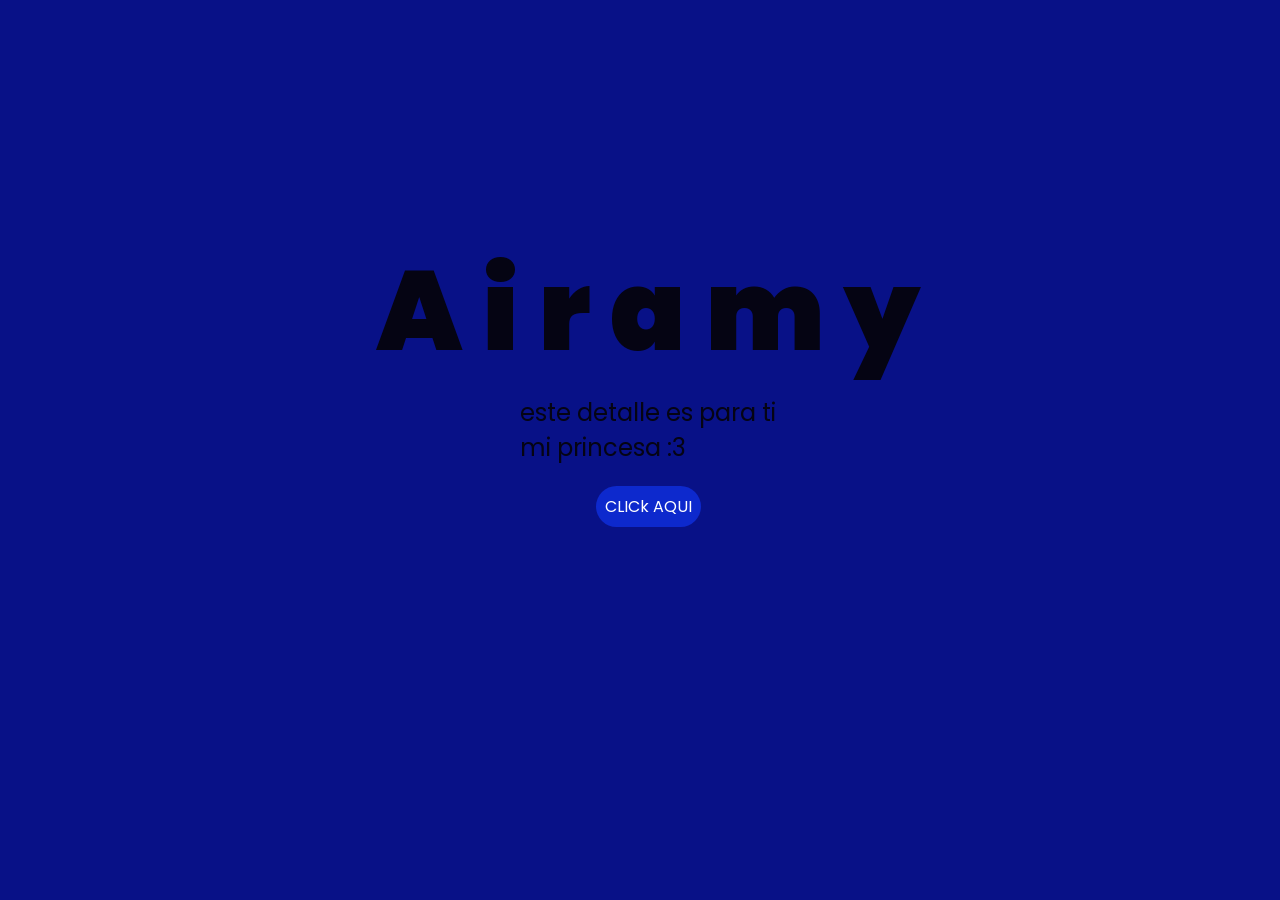
<file: flores-amarillas-tres-main/index.html>
<!DOCTYPE html>
<html lang="es">

<head>
    <meta charset="UTF-8">
    <meta http-equiv="X-UA-Compatible" content="IE=edge">
    <meta name="viewport" content="width=device-width, initial-scale=1.0">
    <link rel="stylesheet" href="css/style.css">
    <link rel="icon" href="img/flowers.png" type="image/x-icon">
    <title>Flowers</title>
</head>

<body>
    <div class="greetings">
        <span>A</span>
        <span>i</span>
        <span>r</span>
        <span>a</span>
        <span>m</span>
        <span>y</span>
        
   
    </div>
    <div class="description">
        <span>este detalle es para ti <br> mi princesa :3</span>
    </div>
    <div class="button">
        <button class="botones">
            <a href="flower.html" style="color: #fff;">CLICk AQUI</a>
        </button>
    </div>

</body>

</html>
</file>
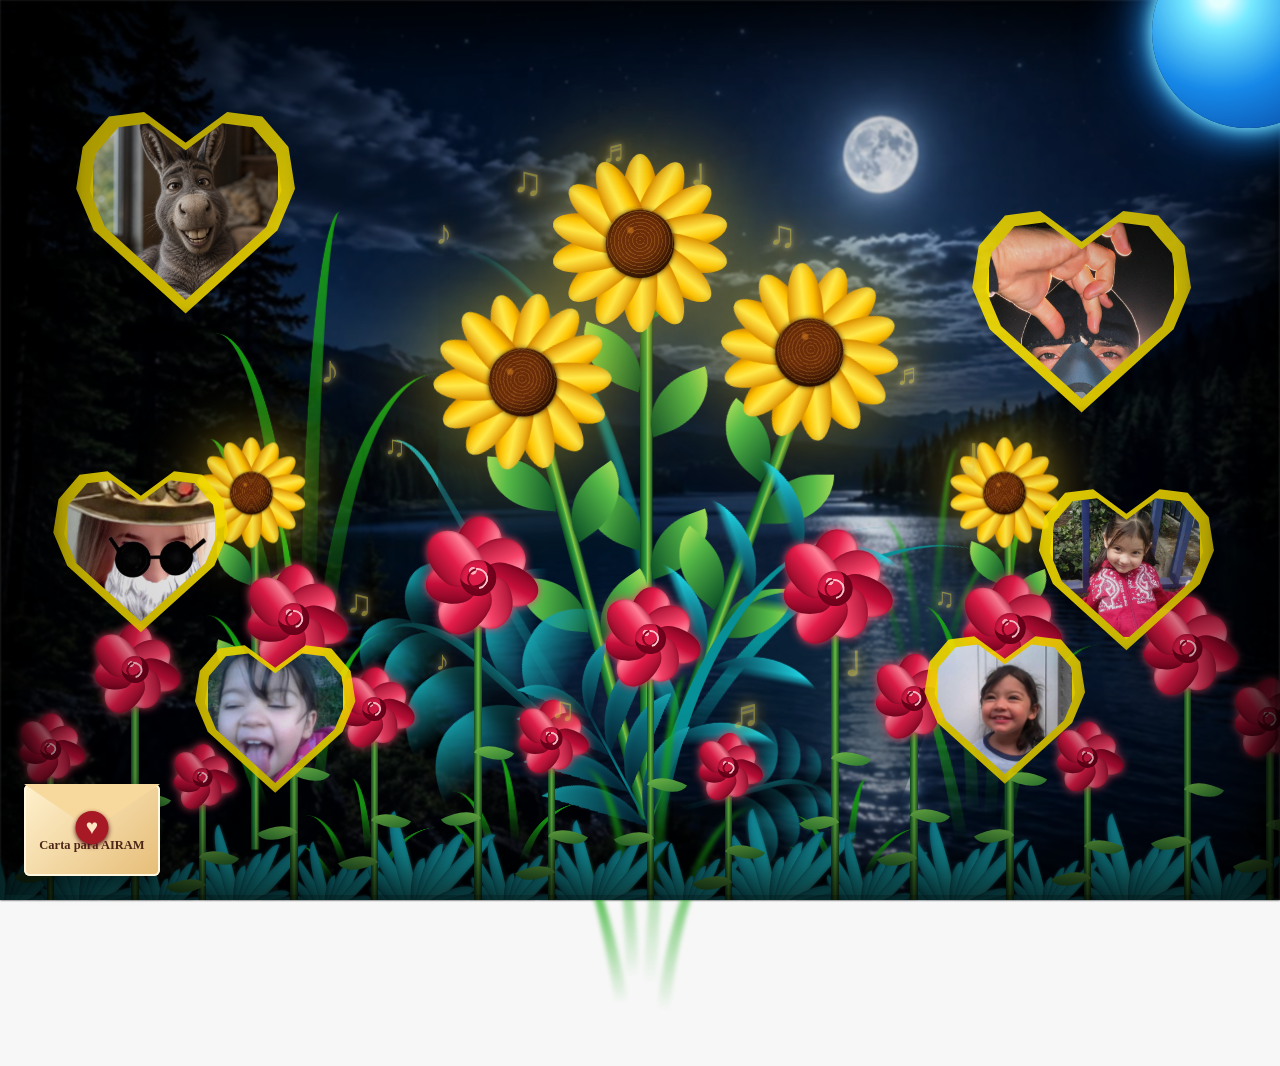
<file: flores-amarillas-tres-main/flower.html>
<!DOCTYPE html>
<html lang="es">
  <head>
    <meta charset="UTF-8" />
    <meta http-equiv="X-UA-Compatible" content="IE=edge" />
    <meta name="viewport" content="width=device-width, initial-scale=1.0" />
    <link rel="stylesheet" href="css/main.css" />
    <link rel="stylesheet" href="css/lyrics.css" />
    <link rel="icon" href="img/flowers.png" type="image/x-icon" />
    <title>Flower</title>
  </head>
  <body class="container">
    <div class="night"></div>
    <div class="marco-nocturno" aria-hidden="true"></div>
    <div class="sol-azul" aria-hidden="true"></div>
    <div class="estrellas-fugaces" aria-hidden="true">
      <span style="--left: 4%; --delay: -3s; --duration: 5s"></span>
      <span style="--left: 11%; --delay: -1s; --duration: 7s"></span>
      <span style="--left: 18%; --delay: -5s; --duration: 6s"></span>
      <span style="--left: 26%; --delay: -2s; --duration: 8s"></span>
      <span style="--left: 34%; --delay: -6s; --duration: 5.5s"></span>
      <span style="--left: 43%; --delay: -4s; --duration: 7.5s"></span>
      <span style="--left: 51%; --delay: -7s; --duration: 6.5s"></span>
      <span style="--left: 59%; --delay: -3.5s; --duration: 8.5s"></span>
      <span style="--left: 67%; --delay: -5.5s; --duration: 5.8s"></span>
      <span style="--left: 75%; --delay: -2.5s; --duration: 7.2s"></span>
      <span style="--left: 83%; --delay: -6.5s; --duration: 6.2s"></span>
      <span style="--left: 91%; --delay: -4.5s; --duration: 8.2s"></span>
      <span style="--left: 8%; --delay: -1.2s"></span>
      <span style="--left: 15%; --delay: -2.1s"></span>
      <span style="--left: 22%; --delay: -0.5s"></span>
      <span style="--left: 29%; --delay: -3.2s"></span>
      <span style="--left: 37%; --delay: -1.8s"></span>
      <span style="--left: 45%; --delay: -2.8s"></span>
      <span style="--left: 53%; --delay: -0.9s"></span>
      <span style="--left: 61%; --delay: -3.5s"></span>
      <span style="--left: 69%; --delay: -1.5s"></span>
      <span style="--left: 77%; --delay: -2.4s"></span>
      <span style="--left: 85%; --delay: -0.2s"></span>
      <span style="--left: 95%; --delay: -3s"></span>
    </div>
    <div class="decoraciones" aria-label="Fotos con mensajes de amor">
      <div class="decoracion decoracion--1">
        <button class="foto-tarjeta" type="button" aria-pressed="false" aria-label="Ver mensaje de amor de la foto 1">
          <span class="foto-tarjeta__interior">
            <span class="foto-tarjeta__cara foto-tarjeta__cara--frente"><img src="img/2026_07_19_03_10_53_IMG_1251.PNG" alt="Recuerdo especial" /></span>
            <span class="foto-tarjeta__cara foto-tarjeta__cara--reverso">Contigo, cada momento se vuelve mi lugar favorito. ♥</span>
          </span>
        </button>
      </div>
      <div class="decoracion decoracion--2">
        <button class="foto-tarjeta" type="button" aria-pressed="false" aria-label="Ver mensaje de amor de la foto 2">
          <span class="foto-tarjeta__interior">
            <span class="foto-tarjeta__cara foto-tarjeta__cara--frente"><img src="img/2026_07_21_01_22_11_IMG_1290.JPG" alt="Recuerdo especial" /></span>
            <span class="foto-tarjeta__cara foto-tarjeta__cara--reverso">Mi sonrisa siempre encuentra el camino cuando piensa en ti. ♥</span>
          </span>
        </button>
      </div>
      <div class="decoracion decoracion--3">
        <button class="foto-tarjeta" type="button" aria-pressed="false" aria-label="Ver mensaje de amor de la foto 3">
          <span class="foto-tarjeta__interior">
            <span class="foto-tarjeta__cara foto-tarjeta__cara--frente"><img src="img/2026_07_22_10_59_56_IMG_1323.JPG" alt="Recuerdo especial" /></span>
            <span class="foto-tarjeta__cara foto-tarjeta__cara--reverso">Eres mi coincidencia favorita y mi elección todos los días. ♥</span>
          </span>
        </button>
      </div>
      <div class="decoracion decoracion--4">
        <button class="foto-tarjeta" type="button" aria-pressed="false" aria-label="Ver mensaje de amor de la foto 4">
          <span class="foto-tarjeta__interior">
            <span class="foto-tarjeta__cara foto-tarjeta__cara--frente"><img src="img/2026_07_23_07_17_51_IMG_1353.JPG" alt="Recuerdo especial" /></span>
            <span class="foto-tarjeta__cara foto-tarjeta__cara--reverso">No necesito mirar las estrellas: tengo tu luz en mi vida. ♥</span>
          </span>
        </button>
      </div>
      <div class="decoracion decoracion--5">
        <button class="foto-tarjeta" type="button" aria-pressed="false" aria-label="Ver mensaje de amor de la foto 5">
          <span class="foto-tarjeta__interior">
            <span class="foto-tarjeta__cara foto-tarjeta__cara--frente"><img src="img/2026_07_23_07_17_52_IMG_1360.JPG" alt="Recuerdo especial" /></span>
            <span class="foto-tarjeta__cara foto-tarjeta__cara--reverso">A tu lado, hasta los días normales se sienten extraordinarios. ♥</span>
          </span>
        </button>
      </div>
      <div class="decoracion decoracion--6">
        <button class="foto-tarjeta" type="button" aria-pressed="false" aria-label="Ver mensaje de amor de la foto 6">
          <span class="foto-tarjeta__interior">
            <span class="foto-tarjeta__cara foto-tarjeta__cara--frente"><img src="img/2026_07_23_07_17_52_IMG_1367.JPG" alt="Recuerdo especial" /></span>
            <span class="foto-tarjeta__cara foto-tarjeta__cara--reverso">Te amo en cada detalle, en cada instante y en cada mañana. ♥</span>
          </span>
        </button>
      </div>
    </div>
    <div class="ritmo-musical" aria-hidden="true"></div>
    <div class="arbustos-celestes" aria-hidden="true"></div>
    <div class="flores-fondo" aria-hidden="true"></div>
    <div class="flowers">
      <div class="flor-lateral flor-lateral--izquierda">
        <div class="flower flower--1">
          <div class="flower__leafs flower__leafs--1">
            <div class="flower__leaf flower__leaf--1"></div>
            <div class="flower__leaf flower__leaf--2"></div>
            <div class="flower__leaf flower__leaf--3"></div>
            <div class="flower__leaf flower__leaf--4"></div>
            <div class="flower__white-circle"></div>
            <div class="flower__light flower__light--1"></div>
            <div class="flower__light flower__light--2"></div>
            <div class="flower__light flower__light--3"></div>
            <div class="flower__light flower__light--4"></div>
          </div>
          <div class="flower__line">
            <div class="flower__line__leaf flower__line__leaf--1"></div>
            <div class="flower__line__leaf flower__line__leaf--2"></div>
            <div class="flower__line__leaf flower__line__leaf--3"></div>
            <div class="flower__line__leaf flower__line__leaf--4"></div>
          </div>
        </div>
      </div>

      <div class="flor-lateral flor-lateral--derecha">
        <div class="flower flower--1">
          <div class="flower__leafs flower__leafs--1">
            <div class="flower__leaf flower__leaf--1"></div>
            <div class="flower__leaf flower__leaf--2"></div>
            <div class="flower__leaf flower__leaf--3"></div>
            <div class="flower__leaf flower__leaf--4"></div>
            <div class="flower__white-circle"></div>
            <div class="flower__light flower__light--1"></div>
            <div class="flower__light flower__light--2"></div>
            <div class="flower__light flower__light--3"></div>
            <div class="flower__light flower__light--4"></div>
          </div>
          <div class="flower__line">
            <div class="flower__line__leaf flower__line__leaf--1"></div>
            <div class="flower__line__leaf flower__line__leaf--2"></div>
            <div class="flower__line__leaf flower__line__leaf--3"></div>
            <div class="flower__line__leaf flower__line__leaf--4"></div>
          </div>
        </div>
      </div>

      <div class="flower flower--1">
        <div class="flower__leafs flower__leafs--1">
          <div class="flower__leaf flower__leaf--1"></div>
          <div class="flower__leaf flower__leaf--2"></div>
          <div class="flower__leaf flower__leaf--3"></div>
          <div class="flower__leaf flower__leaf--4"></div>
          <div class="flower__white-circle"></div>

          <div class="flower__light flower__light--1"></div>
          <div class="flower__light flower__light--2"></div>
          <div class="flower__light flower__light--3"></div>
          <div class="flower__light flower__light--4"></div>
          <div class="flower__light flower__light--5"></div>
          <div class="flower__light flower__light--6"></div>
          <div class="flower__light flower__light--7"></div>
          <div class="flower__light flower__light--8"></div>
        </div>
        <div class="flower__line">
          <div class="flower__line__leaf flower__line__leaf--1"></div>
          <div class="flower__line__leaf flower__line__leaf--2"></div>
          <div class="flower__line__leaf flower__line__leaf--3"></div>
          <div class="flower__line__leaf flower__line__leaf--4"></div>
          <div class="flower__line__leaf flower__line__leaf--5"></div>
          <div class="flower__line__leaf flower__line__leaf--6"></div>
        </div>
      </div>

      <div class="flower flower--2">
        <div class="flower__leafs flower__leafs--2">
          <div class="flower__leaf flower__leaf--1"></div>
          <div class="flower__leaf flower__leaf--2"></div>
          <div class="flower__leaf flower__leaf--3"></div>
          <div class="flower__leaf flower__leaf--4"></div>
          <div class="flower__white-circle"></div>

          <div class="flower__light flower__light--1"></div>
          <div class="flower__light flower__light--2"></div>
          <div class="flower__light flower__light--3"></div>
          <div class="flower__light flower__light--4"></div>
          <div class="flower__light flower__light--5"></div>
          <div class="flower__light flower__light--6"></div>
          <div class="flower__light flower__light--7"></div>
          <div class="flower__light flower__light--8"></div>
        </div>
        <div class="flower__line">
          <div class="flower__line__leaf flower__line__leaf--1"></div>
          <div class="flower__line__leaf flower__line__leaf--2"></div>
          <div class="flower__line__leaf flower__line__leaf--3"></div>
          <div class="flower__line__leaf flower__line__leaf--4"></div>
        </div>
      </div>

      <div class="flower flower--3">
        <div class="flower__leafs flower__leafs--3">
          <div class="flower__leaf flower__leaf--1"></div>
          <div class="flower__leaf flower__leaf--2"></div>
          <div class="flower__leaf flower__leaf--3"></div>
          <div class="flower__leaf flower__leaf--4"></div>
          <div class="flower__white-circle"></div>

          <div class="flower__light flower__light--1"></div>
          <div class="flower__light flower__light--2"></div>
          <div class="flower__light flower__light--3"></div>
          <div class="flower__light flower__light--4"></div>
          <div class="flower__light flower__light--5"></div>
          <div class="flower__light flower__light--6"></div>
          <div class="flower__light flower__light--7"></div>
          <div class="flower__light flower__light--8"></div>
        </div>
        <div class="flower__line">
          <div class="flower__line__leaf flower__line__leaf--1"></div>
          <div class="flower__line__leaf flower__line__leaf--2"></div>
          <div class="flower__line__leaf flower__line__leaf--3"></div>
          <div class="flower__line__leaf flower__line__leaf--4"></div>
        </div>
      </div>

      <div class="grow-ans" style="--d: 1.2s">
        <div class="flower__g-long">
          <div class="flower__g-long__top"></div>
          <div class="flower__g-long__bottom"></div>
        </div>
      </div>

      <div class="growing-grass">
        <div class="flower__grass flower__grass--1">
          <div class="flower__grass--top"></div>
          <div class="flower__grass--bottom"></div>
          <div class="flower__grass__leaf flower__grass__leaf--1"></div>
          <div class="flower__grass__leaf flower__grass__leaf--2"></div>
          <div class="flower__grass__leaf flower__grass__leaf--3"></div>
          <div class="flower__grass__leaf flower__grass__leaf--4"></div>
          <div class="flower__grass__leaf flower__grass__leaf--5"></div>
          <div class="flower__grass__leaf flower__grass__leaf--6"></div>
          <div class="flower__grass__leaf flower__grass__leaf--7"></div>
          <div class="flower__grass__leaf flower__grass__leaf--8"></div>
          <div class="flower__grass__overlay"></div>
        </div>
      </div>

      <div class="growing-grass">
        <div class="flower__grass flower__grass--2">
          <div class="flower__grass--top"></div>
          <div class="flower__grass--bottom"></div>
          <div class="flower__grass__leaf flower__grass__leaf--1"></div>
          <div class="flower__grass__leaf flower__grass__leaf--2"></div>
          <div class="flower__grass__leaf flower__grass__leaf--3"></div>
          <div class="flower__grass__leaf flower__grass__leaf--4"></div>
          <div class="flower__grass__leaf flower__grass__leaf--5"></div>
          <div class="flower__grass__leaf flower__grass__leaf--6"></div>
          <div class="flower__grass__leaf flower__grass__leaf--7"></div>
          <div class="flower__grass__leaf flower__grass__leaf--8"></div>
          <div class="flower__grass__overlay"></div>
        </div>
      </div>

      <div class="grow-ans" style="--d: 2.4s">
        <div class="flower__g-right flower__g-right--1">
          <div class="leaf"></div>
        </div>
      </div>

      <div class="grow-ans" style="--d: 2.8s">
        <div class="flower__g-right flower__g-right--2">
          <div class="leaf"></div>
        </div>
      </div>

      <div class="grow-ans" style="--d: 2.8s">
        <div class="flower__g-front">
          <div
            class="flower__g-front__leaf-wrapper flower__g-front__leaf-wrapper--1"
          >
            <div class="flower__g-front__leaf"></div>
          </div>
          <div
            class="flower__g-front__leaf-wrapper flower__g-front__leaf-wrapper--2"
          >
            <div class="flower__g-front__leaf"></div>
          </div>
          <div
            class="flower__g-front__leaf-wrapper flower__g-front__leaf-wrapper--3"
          >
            <div class="flower__g-front__leaf"></div>
          </div>
          <div
            class="flower__g-front__leaf-wrapper flower__g-front__leaf-wrapper--4"
          >
            <div class="flower__g-front__leaf"></div>
          </div>
          <div
            class="flower__g-front__leaf-wrapper flower__g-front__leaf-wrapper--5"
          >
            <div class="flower__g-front__leaf"></div>
          </div>
          <div
            class="flower__g-front__leaf-wrapper flower__g-front__leaf-wrapper--6"
          >
            <div class="flower__g-front__leaf"></div>
          </div>
          <div
            class="flower__g-front__leaf-wrapper flower__g-front__leaf-wrapper--7"
          >
            <div class="flower__g-front__leaf"></div>
          </div>
          <div
            class="flower__g-front__leaf-wrapper flower__g-front__leaf-wrapper--8"
          >
            <div class="flower__g-front__leaf"></div>
          </div>
          <div class="flower__g-front__line"></div>
        </div>
      </div>

      <div class="grow-ans" style="--d: 3.2s">
        <div class="flower__g-fr">
          <div class="leaf"></div>
          <div class="flower__g-fr__leaf flower__g-fr__leaf--1"></div>
          <div class="flower__g-fr__leaf flower__g-fr__leaf--2"></div>
          <div class="flower__g-fr__leaf flower__g-fr__leaf--3"></div>
          <div class="flower__g-fr__leaf flower__g-fr__leaf--4"></div>
          <div class="flower__g-fr__leaf flower__g-fr__leaf--5"></div>
          <div class="flower__g-fr__leaf flower__g-fr__leaf--6"></div>
          <div class="flower__g-fr__leaf flower__g-fr__leaf--7"></div>
          <div class="flower__g-fr__leaf flower__g-fr__leaf--8"></div>
        </div>
      </div>

      <div class="long-g long-g--0">
        <div class="grow-ans" style="--d: 3s">
          <div class="leaf leaf--0"></div>
        </div>
        <div class="grow-ans" style="--d: 2.2s">
          <div class="leaf leaf--1"></div>
        </div>
        <div class="grow-ans" style="--d: 3.4s">
          <div class="leaf leaf--2"></div>
        </div>
        <div class="grow-ans" style="--d: 3.6s">
          <div class="leaf leaf--3"></div>
        </div>
      </div>

      <div class="long-g long-g--1">
        <div class="grow-ans" style="--d: 3.6s">
          <div class="leaf leaf--0"></div>
        </div>
        <div class="grow-ans" style="--d: 3.8s">
          <div class="leaf leaf--1"></div>
        </div>
        <div class="grow-ans" style="--d: 4s">
          <div class="leaf leaf--2"></div>
        </div>
        <div class="grow-ans" style="--d: 4.2s">
          <div class="leaf leaf--3"></div>
        </div>
      </div>

      <div class="long-g long-g--2">
        <div class="grow-ans" style="--d: 4s">
          <div class="leaf leaf--0"></div>
        </div>
        <div class="grow-ans" style="--d: 4.2s">
          <div class="leaf leaf--1"></div>
        </div>
        <div class="grow-ans" style="--d: 4.4s">
          <div class="leaf leaf--2"></div>
        </div>
        <div class="grow-ans" style="--d: 4.6s">
          <div class="leaf leaf--3"></div>
        </div>
      </div>

      <div class="long-g long-g--3">
        <div class="grow-ans" style="--d: 4s">
          <div class="leaf leaf--0"></div>
        </div>
        <div class="grow-ans" style="--d: 4.2s">
          <div class="leaf leaf--1"></div>
        </div>
        <div class="grow-ans" style="--d: 3s">
          <div class="leaf leaf--2"></div>
        </div>
        <div class="grow-ans" style="--d: 3.6s">
          <div class="leaf leaf--3"></div>
        </div>
      </div>

      <div class="long-g long-g--4">
        <div class="grow-ans" style="--d: 4s">
          <div class="leaf leaf--0"></div>
        </div>
        <div class="grow-ans" style="--d: 4.2s">
          <div class="leaf leaf--1"></div>
        </div>
        <div class="grow-ans" style="--d: 3s">
          <div class="leaf leaf--2"></div>
        </div>
        <div class="grow-ans" style="--d: 3.6s">
          <div class="leaf leaf--3"></div>
        </div>
      </div>

      <div class="long-g long-g--5">
        <div class="grow-ans" style="--d: 4s">
          <div class="leaf leaf--0"></div>
        </div>
        <div class="grow-ans" style="--d: 4.2s">
          <div class="leaf leaf--1"></div>
        </div>
        <div class="grow-ans" style="--d: 3s">
          <div class="leaf leaf--2"></div>
        </div>
        <div class="grow-ans" style="--d: 3.6s">
          <div class="leaf leaf--3"></div>
        </div>
      </div>

      <div class="long-g long-g--6">
        <div class="grow-ans" style="--d: 4.2s">
          <div class="leaf leaf--0"></div>
        </div>
        <div class="grow-ans" style="--d: 4.4s">
          <div class="leaf leaf--1"></div>
        </div>
        <div class="grow-ans" style="--d: 4.6s">
          <div class="leaf leaf--2"></div>
        </div>
        <div class="grow-ans" style="--d: 4.8s">
          <div class="leaf leaf--3"></div>
        </div>
      </div>

      <div class="long-g long-g--7">
        <div class="grow-ans" style="--d: 3s">
          <div class="leaf leaf--0"></div>
        </div>
        <div class="grow-ans" style="--d: 3.2s">
          <div class="leaf leaf--1"></div>
        </div>
        <div class="grow-ans" style="--d: 3.5s">
          <div class="leaf leaf--2"></div>
        </div>
        <div class="grow-ans" style="--d: 3.6s">
          <div class="leaf leaf--3"></div>
        </div>
      </div>
    </div>

    <button class="carta-regalo" id="abrir-carta" type="button" aria-label="Abrir carta de regalo">
      <span class="carta-regalo__texto">Carta para AIRAM</span>
      <span class="sello-corazon">♥</span>
    </button>

    <dialog class="carta-abierta" id="carta-abierta" aria-labelledby="titulo-carta">
      <button class="carta-cerrar" id="cerrar-carta" type="button" aria-label="Cerrar carta">×</button>
      <p id="titulo-carta">Para ti</p>
      <div class="carta-mensaje">
        Es un detalle que quise hacerlo desde el primer momento que me levanté, me acordé de lo mucho que pudimos vivir en poco tiempo. Simplemente quiero darte un detalle que sea de acuerdo a tu amor y sentimientos. Mi princesa, eres el arte de vivir en mi cabeza: entre más te pienso, más me enamoro. Pero quiero decirte que cada detalle que me diste lo quise poner en este lugar.<br><br>
        Te amo, mi princesita de ojitos hermosos.
      </div>
      <span class="carta-firma">Con mucho cariño ♥</span>
      <div class="corazones-carta" aria-hidden="true"></div>
    </dialog>

    <audio id="audio" autoplay preload="auto">
      <source src="sound/Café Tacvba - Eres (Video Oficial) (mp3cut.net).mp3" type="audio/mpeg" />
    </audio>
    <div id="lyrics" aria-live="polite"></div>

    <script src="main.js"></script>
    <script src="anim.js"></script>
    <script src="carta.js"></script>
    <script src="fotos.js"></script>
    <script src="girasoles.js"></script>
    <script src="musica.js"></script>
    <script src="fondo.js"></script>
    <script src="arbustos.js"></script>
</body>
</html>
</file>
<file: flores-amarillas-tres-main/css/style.css>
@import url('https://fonts.googleapis.com/css2?family=Poppins:ital,wght@0,500;1,900&display=swap');
*{
    font-family: 'Poppins',cursive;
}
body{
    color: rgb(5, 4, 19);
    width: 100%;
    height: 82vh;
    display: flex;
    flex-direction: column;
    align-items: center;
    justify-content: center;
    background-color: rgba(5, 14, 134, 0.986);
    /* padding-top: -30; */
}

.botones{
    padding: 9px;
    border-radius: 80px;
    background-color: transparent;
    border: none;
}

.botones a{
    background-color: #0f2edcd5;
    padding: 9px;
    border-radius: 80px;
    -webkit-border-radius: 80px;
    -moz-border-radius: 80px;
    -ms-border-radius: 80px;
    -o-border-radius: 80px;

}

.botones a:focus{
    background-color: rgb(50, 194, 194);
}

.greetings{
    font-size: 7rem;
    font-weight: 900;
}
.greetings > span{
    animation: glow 2.5s ease-in-out infinite;
}
@keyframes glow{
    0%, 100%{
        color: #0f4dd4b6;
        text-shadow: 0 0 12px #39c6d6, 0 0 50px #39c6d6, 0 0 100px #39c6d6;
    }
    10%, 90%{
        color: #111111;
        text-shadow: none;
    }
}
.greetings > span:nth-child(2){
    animation-delay: .2s ;
}
.greetings > span:nth-child(3){
    animation-delay: .4s ;
}
.greetings > span:nth-child(4){
    animation-delay: .6s;
}
.greetings > span:nth-child(5){
    animation-delay: .8s;
}
.greetings > span:nth-child(6){
    animation-delay: 1s;
}

.description{
    font-size: 1.5rem;
    margin-bottom: 20px;
}

.button a{
    text-decoration: none;
    font-size: 1rem;
    color: #111111;
}

@media screen and (max-width:574px){
    .greetings{
        display: block;
        font-size: 4rem;
        font-weight: 800;
        text-align: center;
    }
    .description{
        font-size: 2rem;
    }
    
    .button a{
        font-size: 1rem;
    }
}
#lyrics {
  color: white;
  font-size: 32px;
  text-align: center;
  margin-top: 30px;
  opacity: 0;
}

/* Esta clase se activa desde anim.js */
#lyrics.mostrar {
  animation: aparecer 1.5s ease-out forwards;
}

/* La letra entra desde abajo y se vuelve visible */
@keyframes aparecer {
  from {
    opacity: 0;
    transform: translateX(-100px);
  }

  to {
    opacity: 1;
    transform: translateY(0);
  }
}
#lyrics {
  position: fixed;
  z-index: 9999;
  left: 50%;
  bottom: 100px;
  transform: translateX(-50%);

  width: 80%;
  color: white;
  font-size: 32px;
  font-weight: bold;
  text-align: center;
  text-shadow: 2px 2px 6px black;
  opacity: 0;
}

#lyrics.mostrar {
  animation: aparecer 0.7s ease-out forwards;
}

@keyframes aparecer {
  from {
    opacity: 0;
    transform: translate(-50%, 35px);
  }

  to {
    opacity: 1;
    transform: translate(-50%, 0);
  }
}
</file>
<file: flores-amarillas-tres-main/css/main.css>
*,
*::after,
*::before {
  padding: 0;
  margin: 0;
  box-sizing: border-box;
}

:root {
  --dark-color: #031b2e;
}

body {
  display: flex;
  align-items: flex-end;
  justify-content: center;
  min-height: 100vh;
  background-color: var(--dark-color);
  overflow: hidden;
  perspective: 1000px;
}

#lyrics {
  font-size: 30px;
  font-family: "Franklin Gothic Medium", "Arial Narrow", Arial, sans-serif;
  color: white;
  position: absolute;
  margin-bottom: 40%;
  z-index: 1;
  font-weight: bold;
  letter-spacing: 4px;
}
@media only screen and (max-width: 600px) {
  /* Estilos específicos para dispositivos con un ancho máximo de 600px */
  #lyrics {
      font-size: px; /* Reduce el tamaño del texto para dispositivos más pequeños */
      margin-bottom: 10x;
      letter-spacing: 3px;
  }

}
.titulo {
  margin-bottom: 50px;
  font-family: "Arial Narrow", Arial, sans-serif;
  color: yellow;
  position: absolute;
  font-weight: bold;
  letter-spacing: 10px;
  opacity: 0;
  animation: fadeIn 3s ease-in-out forwards;
  text-align: center;
}
@keyframes fadeIn {
  from {
    opacity: 0;
  }
  to {
    opacity: 1;
  }
}

.night {
  z-index: 0;
  position: absolute;
  left: 50%;
  top: 0;
  transform: translateX(-50%);
  width: 100%;
  height: 100%;
  filter: blur(0.1vmin);
  background:
    linear-gradient(rgba(0, 8, 25, 0.06), rgba(0, 8, 25, 0.18)),
    url("../img/paisaje-nocturno.jpeg") center / cover no-repeat;
}

.flowers {
  position: relative;
  transform: scale(0.9);
  /*margin-bottom: 100px;
  */
}

/* Dos girasoles pequeños que acompañan el arreglo central. */
.flor-lateral {
  position: absolute;
  bottom: 0;
  z-index: 9;
  transform: scale(0.62);
  transform-origin: bottom center;
}

.flor-lateral--izquierda {
  left: -48vmin;
}

.flor-lateral--derecha {
  left: 45vmin;
}

.flor-lateral--derecha .flower {
  animation-delay: -2s;
}

@media only screen and (max-width: 600px) {
  /* Estilos específicos para dispositivos con un ancho máximo de 600px */
.flowers {
      font-size: 14px;
      margin-bottom: 35%;
      letter-spacing: 3px;
      transform: scale(1.0);
}

}

.flower {
  position: absolute;
  bottom: 10vmin;
  transform-origin: bottom center;
  z-index: 10;
  --fl-speed: 0.8s;
}
.flower--1 {
  -webkit-animation: moving-flower-1 4s linear infinite;
  animation: moving-flower-1 4s linear infinite;
}
.flower--1 .flower__line {
  height: 70vmin;
  -webkit-animation-delay: 0.3s;
  animation-delay: 0.3s;
}
.flower--1 .flower__line__leaf--1 {
  -webkit-animation: blooming-leaf-right var(--fl-speed) 1.6s backwards;
  animation: blooming-leaf-right var(--fl-speed) 1.6s backwards;
}
.flower--1 .flower__line__leaf--2 {
  -webkit-animation: blooming-leaf-right var(--fl-speed) 1.4s backwards;
  animation: blooming-leaf-right var(--fl-speed) 1.4s backwards;
}
.flower--1 .flower__line__leaf--3 {
  -webkit-animation: blooming-leaf-left var(--fl-speed) 1.2s backwards;
  animation: blooming-leaf-left var(--fl-speed) 1.2s backwards;
}
.flower--1 .flower__line__leaf--4 {
  -webkit-animation: blooming-leaf-left var(--fl-speed) 1s backwards;
  animation: blooming-leaf-left var(--fl-speed) 1s backwards;
}
.flower--1 .flower__line__leaf--5 {
  -webkit-animation: blooming-leaf-right var(--fl-speed) 1.8s backwards;
  animation: blooming-leaf-right var(--fl-speed) 1.8s backwards;
}
.flower--1 .flower__line__leaf--6 {
  -webkit-animation: blooming-leaf-left var(--fl-speed) 2s backwards;
  animation: blooming-leaf-left var(--fl-speed) 2s backwards;
}
.flower--2 {
  left: 50%;
  transform: rotate(20deg);
  -webkit-animation: moving-flower-2 4s linear infinite;
  animation: moving-flower-2 4s linear infinite;
}
.flower--2 .flower__line {
  height: 60vmin;
  -webkit-animation-delay: 0.6s;
  animation-delay: 0.6s;
}
.flower--2 .flower__line__leaf--1 {
  -webkit-animation: blooming-leaf-right var(--fl-speed) 1.9s backwards;
  animation: blooming-leaf-right var(--fl-speed) 1.9s backwards;
}
.flower--2 .flower__line__leaf--2 {
  -webkit-animation: blooming-leaf-right var(--fl-speed) 1.7s backwards;
  animation: blooming-leaf-right var(--fl-speed) 1.7s backwards;
}
.flower--2 .flower__line__leaf--3 {
  -webkit-animation: blooming-leaf-left var(--fl-speed) 1.5s backwards;
  animation: blooming-leaf-left var(--fl-speed) 1.5s backwards;
}
.flower--2 .flower__line__leaf--4 {
  -webkit-animation: blooming-leaf-left var(--fl-speed) 1.3s backwards;
  animation: blooming-leaf-left var(--fl-speed) 1.3s backwards;
}
.flower--3 {
  left: 50%;
  transform: rotate(-15deg);
  -webkit-animation: moving-flower-3 4s linear infinite;
  animation: moving-flower-3 4s linear infinite;
}
.flower--3 .flower__line {
  -webkit-animation-delay: 0.9s;
  animation-delay: 0.9s;
}
.flower--3 .flower__line__leaf--1 {
  -webkit-animation: blooming-leaf-right var(--fl-speed) 2.5s backwards;
  animation: blooming-leaf-right var(--fl-speed) 2.5s backwards;
}
.flower--3 .flower__line__leaf--2 {
  -webkit-animation: blooming-leaf-right var(--fl-speed) 2.3s backwards;
  animation: blooming-leaf-right var(--fl-speed) 2.3s backwards;
}
.flower--3 .flower__line__leaf--3 {
  -webkit-animation: blooming-leaf-left var(--fl-speed) 2.1s backwards;
  animation: blooming-leaf-left var(--fl-speed) 2.1s backwards;
}
.flower--3 .flower__line__leaf--4 {
  -webkit-animation: blooming-leaf-left var(--fl-speed) 1.9s backwards;
  animation: blooming-leaf-left var(--fl-speed) 1.9s backwards;
}
.flower__leafs {
  position: relative;
  -webkit-animation: blooming-flower 2s backwards;
  animation: blooming-flower 2s backwards;
}
.flower__leafs--1 {
  -webkit-animation-delay: 1.1s;
  animation-delay: 1.1s;
}
.flower__leafs--2 {
  -webkit-animation-delay: 1.4s;
  animation-delay: 1.4s;
}
.flower__leafs--3 {
  -webkit-animation-delay: 1.7s;
  animation-delay: 1.7s;
}
.flower__leafs::after {
  content: "";
  position: absolute;
  left: 0;
  top: 0;
  transform: translate(-50%, -100%);
  width: 8vmin;
  height: 8vmin;
  background-color: #f9fd25;
  /* background-color: #fd2525; */
  filter: blur(10vmin);
}
.flower__leaf {
  position: absolute;
  bottom: 0;
  left: 50%;
  width: 8vmin;
  height: 11vmin;
  border-radius: 51% 49% 47% 53%/44% 45% 55% 69%;
  background-color: #253bfd;
  background-color: #fddd25;
  transform-origin: bottom center;
  opacity: 0.9;
  box-shadow: inset 0 0 2vmin rgba(255, 255, 255, 0.5);
}
.flower__leaf--1 {
  transform: translate(-10%, 1%) rotateY(40deg) rotateX(-50deg);
}
.flower__leaf--2 {
  transform: translate(-50%, -4%) rotateX(40deg);
}
.flower__leaf--3 {
  transform: translate(-90%, 0%) rotateY(45deg) rotateX(50deg);
}
.flower__leaf--4 {
  width: 8vmin;
  height: 8vmin;
  transform-origin: bottom left;
  border-radius: 4vmin 10vmin 4vmin 4vmin;
  transform: translate(0%, 18%) rotateX(70deg) rotate(-43deg);
  background-color: #7c6901;
  z-index: 1;
  opacity: 0.8;
}
.flower__white-circle {
  position: absolute;
  left: -3.5vmin;
  top: -3vmin;
  width: 9vmin;
  height: 4vmin;
  border-radius: 50%;
  background-color: #fff;
}
.flower__white-circle::after {
  content: "";
  position: absolute;
  left: 50%;
  top: 45%;
  transform: translate(-50%, -50%);
  width: 60%;
  height: 60%;
  border-radius: inherit;
  background-image: repeating-linear-gradient(
      135deg,
      rgba(0, 0, 0, 0.03) 0px,
      rgba(0, 0, 0, 0.03) 1px,
      transparent 1px,
      transparent 12px
    ),
    repeating-linear-gradient(
      45deg,
      rgba(0, 0, 0, 0.03) 0px,
      rgba(0, 0, 0, 0.03) 1px,
      transparent 1px,
      transparent 12px
    ),
    repeating-linear-gradient(
      67.5deg,
      rgba(0, 0, 0, 0.03) 0px,
      rgba(0, 0, 0, 0.03) 1px,
      transparent 1px,
      transparent 12px
    ),
    repeating-linear-gradient(
      135deg,
      rgba(0, 0, 0, 0.03) 0px,
      rgba(0, 0, 0, 0.03) 1px,
      transparent 1px,
      transparent 12px
    ),
    repeating-linear-gradient(
      45deg,
      rgba(0, 0, 0, 0.03) 0px,
      rgba(0, 0, 0, 0.03) 1px,
      transparent 1px,
      transparent 12px
    ),
    repeating-linear-gradient(
      112.5deg,
      rgba(0, 0, 0, 0.03) 0px,
      rgba(0, 0, 0, 0.03) 1px,
      transparent 1px,
      transparent 12px
    ),
    repeating-linear-gradient(
      112.5deg,
      rgba(0, 0, 0, 0.03) 0px,
      rgba(0, 0, 0, 0.03) 1px,
      transparent 1px,
      transparent 12px
    ),
    repeating-linear-gradient(
      45deg,
      rgba(0, 0, 0, 0.03) 0px,
      rgba(0, 0, 0, 0.03) 1px,
      transparent 1px,
      transparent 12px
    ),
    repeating-linear-gradient(
      22.5deg,
      rgba(0, 0, 0, 0.03) 0px,
      rgba(0, 0, 0, 0.03) 1px,
      transparent 1px,
      transparent 12px
    ),
    repeating-linear-gradient(
      45deg,
      rgba(0, 0, 0, 0.03) 0px,
      rgba(0, 0, 0, 0.03) 1px,
      transparent 1px,
      transparent 12px
    ),
    repeating-linear-gradient(
      22.5deg,
      rgba(0, 0, 0, 0.03) 0px,
      rgba(0, 0, 0, 0.03) 1px,
      transparent 1px,
      transparent 12px
    ),
    repeating-linear-gradient(
      135deg,
      rgba(0, 0, 0, 0.03) 0px,
      rgba(0, 0, 0, 0.03) 1px,
      transparent 1px,
      transparent 12px
    ),
    repeating-linear-gradient(
      157.5deg,
      rgba(0, 0, 0, 0.03) 0px,
      rgba(0, 0, 0, 0.03) 1px,
      transparent 1px,
      transparent 12px
    ),
    repeating-linear-gradient(
      67.5deg,
      rgba(0, 0, 0, 0.03) 0px,
      rgba(0, 0, 0, 0.03) 1px,
      transparent 1px,
      transparent 12px
    ),
    repeating-linear-gradient(
      67.5deg,
      rgba(0, 0, 0, 0.03) 0px,
      rgba(0, 0, 0, 0.03) 1px,
      transparent 1px,
      transparent 12px
    ),
    linear-gradient(90deg, rgb(255, 235, 18), rgb(255, 206, 0));
}
.flower__line {
  height: 55vmin;
  width: 1.5vmin;
  background-image: linear-gradient(
      to left,
      rgba(0, 0, 0, 0.2),
      transparent,
      rgba(255, 255, 255, 0.2)
    ),
    linear-gradient(to top, transparent 10%, #14757a, #39c6d6);
  box-shadow: inset 0 0 2px rgba(0, 0, 0, 0.5);
  -webkit-animation: grow-flower-tree 4s backwards;
  animation: grow-flower-tree 4s backwards;
}
.flower__line__leaf {
  --w: 7vmin;
  --h: calc(var(--w) + 2vmin);
  position: absolute;
  top: 20%;
  left: 90%;
  width: var(--w);
  height: var(--h);
  border-top-right-radius: var(--h);
  border-bottom-left-radius: var(--h);
  background-image: linear-gradient(to top, rgba(20, 117, 122, 0.4), #5ed639);
}
.flower__line__leaf--1 {
  transform: rotate(70deg) rotateY(30deg);
}
.flower__line__leaf--2 {
  top: 45%;
  transform: rotate(70deg) rotateY(30deg);
}
.flower__line__leaf--3,
.flower__line__leaf--4,
.flower__line__leaf--6 {
  border-top-right-radius: 0;
  border-bottom-left-radius: 0;
  border-top-left-radius: var(--h);
  border-bottom-right-radius: var(--h);
  left: -460%;
  top: 12%;
  transform: rotate(-70deg) rotateY(30deg);
}
.flower__line__leaf--4 {
  top: 40%;
}
.flower__line__leaf--5 {
  top: 0;
  transform-origin: left;
  transform: rotate(70deg) rotateY(30deg) scale(0.6);
}
.flower__line__leaf--6 {
  top: -2%;
  left: -450%;
  transform-origin: right;
  transform: rotate(-70deg) rotateY(30deg) scale(0.6);
}
.flower__light {
  position: absolute;
  bottom: 0vmin;
  width: 1vmin;
  height: 1vmin;
  background-color: rgb(255, 251, 0);
  border-radius: 50%;
  filter: blur(0.2vmin);
  -webkit-animation: light-ans 4s linear infinite backwards;
  animation: light-ans 4s linear infinite backwards;
}
.flower__light:nth-child(odd) {
  background-color: #23f0ff;
}
.flower__light--1 {
  left: -2vmin;
  -webkit-animation-delay: 1s;
  animation-delay: 1s;
}
.flower__light--2 {
  left: 3vmin;
  -webkit-animation-delay: 0.5s;
  animation-delay: 0.5s;
}
.flower__light--3 {
  left: -6vmin;
  -webkit-animation-delay: 0.3s;
  animation-delay: 0.3s;
}
.flower__light--4 {
  left: 6vmin;
  -webkit-animation-delay: 0.9s;
  animation-delay: 0.9s;
}
.flower__light--5 {
  left: -1vmin;
  -webkit-animation-delay: 1.5s;
  animation-delay: 1.5s;
}
.flower__light--6 {
  left: -4vmin;
  -webkit-animation-delay: 3s;
  animation-delay: 3s;
}
.flower__light--7 {
  left: 3vmin;
  -webkit-animation-delay: 2s;
  animation-delay: 2s;
}
.flower__light--8 {
  left: -6vmin;
  -webkit-animation-delay: 3.5s;
  animation-delay: 3.5s;
}
.flower__grass {
  --c: #159faa;
  --line-w: 1.5vmin;
  position: absolute;
  bottom: 12vmin;
  left: -7vmin;
  display: flex;
  flex-direction: column;
  align-items: flex-end;
  z-index: 20;
  transform-origin: bottom center;
  transform: rotate(-48deg) rotateY(40deg);
}
.flower__grass--1 {
  -webkit-animation: moving-grass 2s linear infinite;
  animation: moving-grass 2s linear infinite;
}
.flower__grass--2 {
  left: 2vmin;
  bottom: 10vmin;
  transform: scale(0.5) rotate(75deg) rotateX(10deg) rotateY(-200deg);
  opacity: 0.8;
  z-index: 0;
  -webkit-animation: moving-grass--2 1.5s linear infinite;
  animation: moving-grass--2 1.5s linear infinite;
}
.flower__grass--top {
  width: 7vmin;
  height: 10vmin;
  border-top-right-radius: 100%;
  border-right: var(--line-w) solid var(--c);
  transform-origin: bottom center;
  transform: rotate(-2deg);
}
.flower__grass--bottom {
  margin-top: -2px;
  width: var(--line-w);
  height: 25vmin;
  background-image: linear-gradient(to top, transparent, var(--c));
}
.flower__grass__leaf {
  --size: 10vmin;
  position: absolute;
  width: calc(var(--size) * 2.1);
  height: var(--size);
  border-top-left-radius: var(--size);
  border-top-right-radius: var(--size);
  background-image: linear-gradient(
    to top,
    transparent,
    transparent 30%,
    var(--c)
  );
  z-index: 100;
}
.flower__grass__leaf--1 {
  top: -6%;
  left: 30%;
  --size: 6vmin;
  transform: rotate(-20deg);
  -webkit-animation: growing-grass-ans--1 2s 2.6s backwards;
  animation: growing-grass-ans--1 2s 2.6s backwards;
}
@-webkit-keyframes growing-grass-ans--1 {
  0% {
    transform-origin: bottom left;
    transform: rotate(-20deg) scale(0);
  }
}
@keyframes growing-grass-ans--1 {
  0% {
    transform-origin: bottom left;
    transform: rotate(-20deg) scale(0);
  }
}
.flower__grass__leaf--2 {
  top: -5%;
  left: -110%;
  --size: 6vmin;
  transform: rotate(10deg);
  -webkit-animation: growing-grass-ans--2 2s 2.4s linear backwards;
  animation: growing-grass-ans--2 2s 2.4s linear backwards;
}
@-webkit-keyframes growing-grass-ans--2 {
  0% {
    transform-origin: bottom right;
    transform: rotate(10deg) scale(0);
  }
}
@keyframes growing-grass-ans--2 {
  0% {
    transform-origin: bottom right;
    transform: rotate(10deg) scale(0);
  }
}
.flower__grass__leaf--3 {
  top: 5%;
  left: 60%;
  --size: 8vmin;
  transform: rotate(-18deg) rotateX(-20deg);
  -webkit-animation: growing-grass-ans--3 2s 2.2s linear backwards;
  animation: growing-grass-ans--3 2s 2.2s linear backwards;
}
@-webkit-keyframes growing-grass-ans--3 {
  0% {
    transform-origin: bottom left;
    transform: rotate(-18deg) rotateX(-20deg) scale(0);
  }
}
@keyframes growing-grass-ans--3 {
  0% {
    transform-origin: bottom left;
    transform: rotate(-18deg) rotateX(-20deg) scale(0);
  }
}
.flower__grass__leaf--4 {
  top: 6%;
  left: -135%;
  --size: 8vmin;
  transform: rotate(2deg);
  -webkit-animation: growing-grass-ans--4 2s 2s linear backwards;
  animation: growing-grass-ans--4 2s 2s linear backwards;
}
@-webkit-keyframes growing-grass-ans--4 {
  0% {
    transform-origin: bottom right;
    transform: rotate(2deg) scale(0);
  }
}
@keyframes growing-grass-ans--4 {
  0% {
    transform-origin: bottom right;
    transform: rotate(2deg) scale(0);
  }
}
.flower__grass__leaf--5 {
  top: 20%;
  left: 60%;
  --size: 10vmin;
  transform: rotate(-24deg) rotateX(-20deg);
  -webkit-animation: growing-grass-ans--5 2s 1.8s linear backwards;
  animation: growing-grass-ans--5 2s 1.8s linear backwards;
}
@-webkit-keyframes growing-grass-ans--5 {
  0% {
    transform-origin: bottom left;
    transform: rotate(-24deg) rotateX(-20deg) scale(0);
  }
}
@keyframes growing-grass-ans--5 {
  0% {
    transform-origin: bottom left;
    transform: rotate(-24deg) rotateX(-20deg) scale(0);
  }
}
.flower__grass__leaf--6 {
  top: 22%;
  left: -180%;
  --size: 10vmin;
  transform: rotate(10deg);
  -webkit-animation: growing-grass-ans--6 2s 1.6s linear backwards;
  animation: growing-grass-ans--6 2s 1.6s linear backwards;
}
@-webkit-keyframes growing-grass-ans--6 {
  0% {
    transform-origin: bottom right;
    transform: rotate(10deg) scale(0);
  }
}
@keyframes growing-grass-ans--6 {
  0% {
    transform-origin: bottom right;
    transform: rotate(10deg) scale(0);
  }
}
.flower__grass__leaf--7 {
  top: 39%;
  left: 70%;
  --size: 10vmin;
  transform: rotate(-10deg);
  -webkit-animation: growing-grass-ans--7 2s 1.4s linear backwards;
  animation: growing-grass-ans--7 2s 1.4s linear backwards;
}
@-webkit-keyframes growing-grass-ans--7 {
  0% {
    transform-origin: bottom left;
    transform: rotate(-10deg) scale(0);
  }
}
@keyframes growing-grass-ans--7 {
  0% {
    transform-origin: bottom left;
    transform: rotate(-10deg) scale(0);
  }
}
.flower__grass__leaf--8 {
  top: 40%;
  left: -215%;
  --size: 11vmin;
  transform: rotate(10deg);
  -webkit-animation: growing-grass-ans--8 2s 1.2s linear backwards;
  animation: growing-grass-ans--8 2s 1.2s linear backwards;
}
@-webkit-keyframes growing-grass-ans--8 {
  0% {
    transform-origin: bottom right;
    transform: rotate(10deg) scale(0);
  }
}
@keyframes growing-grass-ans--8 {
  0% {
    transform-origin: bottom right;
    transform: rotate(10deg) scale(0);
  }
}
.flower__grass__overlay {
  position: absolute;
  top: -10%;
  right: 0%;
  width: 100%;
  height: 100%;
  background-color: rgba(0, 0, 0, 0.6);
  filter: blur(1.5vmin);
  z-index: 100;
}
.flower__g-long {
  --w: 2vmin;
  --h: 6vmin;
  --c: #159faa;
  position: absolute;
  bottom: 10vmin;
  left: -3vmin;
  transform-origin: bottom center;
  transform: rotate(-30deg) rotateY(-20deg);
  display: flex;
  flex-direction: column;
  align-items: flex-end;
  -webkit-animation: flower-g-long-ans 3s linear infinite;
  animation: flower-g-long-ans 3s linear infinite;
}
@-webkit-keyframes flower-g-long-ans {
  0%,
  100% {
    transform: rotate(-30deg) rotateY(-20deg);
  }
  50% {
    transform: rotate(-32deg) rotateY(-20deg);
  }
}
@keyframes flower-g-long-ans {
  0%,
  100% {
    transform: rotate(-30deg) rotateY(-20deg);
  }
  50% {
    transform: rotate(-32deg) rotateY(-20deg);
  }
}
.flower__g-long__top {
  top: calc(var(--h) * -1);
  width: calc(var(--w) + 1vmin);
  height: var(--h);
  border-top-right-radius: 100%;
  border-right: 0.7vmin solid var(--c);
  transform: translate(-0.7vmin, 1vmin);
}
.flower__g-long__bottom {
  width: var(--w);
  height: 50vmin;
  transform-origin: bottom center;
  background-image: linear-gradient(to top, transparent 30%, var(--c));
  box-shadow: inset 0 0 2px rgba(0, 0, 0, 0.5);
  -webkit-clip-path: polygon(35% 0, 65% 1%, 100% 100%, 0% 100%);
  clip-path: polygon(35% 0, 65% 1%, 100% 100%, 0% 100%);
}
.flower__g-right {
  position: absolute;
  bottom: 6vmin;
  left: -2vmin;
  transform-origin: bottom left;
  transform: rotate(20deg);
}
.flower__g-right .leaf {
  width: 30vmin;
  height: 50vmin;
  border-top-left-radius: 100%;
  border-left: 2vmin solid #079097;
  background-image: linear-gradient(
    to bottom,
    transparent,
    var(--dark-color) 60%
  );
  -webkit-mask-image: linear-gradient(to top, transparent 30%, #079097 60%);
}
.flower__g-right--1 {
  -webkit-animation: flower-g-right-ans 2.5s linear infinite;
  animation: flower-g-right-ans 2.5s linear infinite;
}
.flower__g-right--2 {
  left: 5vmin;
  transform: rotateY(-180deg);
  -webkit-animation: flower-g-right-ans--2 3s linear infinite;
  animation: flower-g-right-ans--2 3s linear infinite;
}
.flower__g-right--2 .leaf {
  height: 75vmin;
  filter: blur(0.3vmin);
  opacity: 0.8;
}
@-webkit-keyframes flower-g-right-ans {
  0%,
  100% {
    transform: rotate(20deg);
  }
  50% {
    transform: rotate(24deg) rotateX(-20deg);
  }
}
@keyframes flower-g-right-ans {
  0%,
  100% {
    transform: rotate(20deg);
  }
  50% {
    transform: rotate(24deg) rotateX(-20deg);
  }
}
@-webkit-keyframes flower-g-right-ans--2 {
  0%,
  100% {
    transform: rotateY(-180deg) rotate(0deg) rotateX(-20deg);
  }
  50% {
    transform: rotateY(-180deg) rotate(6deg) rotateX(-20deg);
  }
}
@keyframes flower-g-right-ans--2 {
  0%,
  100% {
    transform: rotateY(-180deg) rotate(0deg) rotateX(-20deg);
  }
  50% {
    transform: rotateY(-180deg) rotate(6deg) rotateX(-20deg);
  }
}
.flower__g-front {
  position: absolute;
  bottom: 6vmin;
  left: 2.5vmin;
  z-index: 100;
  transform-origin: bottom center;
  transform: rotate(-28deg) rotateY(30deg) scale(1.04);
  -webkit-animation: flower__g-front-ans 2s linear infinite;
  animation: flower__g-front-ans 2s linear infinite;
}
@-webkit-keyframes flower__g-front-ans {
  0%,
  100% {
    transform: rotate(-28deg) rotateY(30deg) scale(1.04);
  }
  50% {
    transform: rotate(-35deg) rotateY(40deg) scale(1.04);
  }
}
@keyframes flower__g-front-ans {
  0%,
  100% {
    transform: rotate(-28deg) rotateY(30deg) scale(1.04);
  }
  50% {
    transform: rotate(-35deg) rotateY(40deg) scale(1.04);
  }
}
.flower__g-front__line {
  width: 0.3vmin;
  height: 20vmin;
  background-image: linear-gradient(
    to top,
    transparent,
    #079097,
    transparent 100%
  );
  position: relative;
}
.flower__g-front__leaf-wrapper {
  position: absolute;
  top: 0;
  left: 0;
  transform-origin: bottom left;
  transform: rotate(10deg);
}
.flower__g-front__leaf-wrapper:nth-child(even) {
  left: 0vmin;
  transform: rotateY(-180deg) rotate(5deg);
  -webkit-animation: flower__g-front__leaf-left-ans 1s ease-in backwards;
  animation: flower__g-front__leaf-left-ans 1s ease-in backwards;
}
.flower__g-front__leaf-wrapper:nth-child(odd) {
  -webkit-animation: flower__g-front__leaf-ans 1s ease-in backwards;
  animation: flower__g-front__leaf-ans 1s ease-in backwards;
}
.flower__g-front__leaf-wrapper--1 {
  top: -8vmin;
  transform: scale(0.7);
  -webkit-animation: flower__g-front__leaf-ans 1s 5.5s ease-in backwards !important;
  animation: flower__g-front__leaf-ans 1s 5.5s ease-in backwards !important;
}
.flower__g-front__leaf-wrapper--2 {
  top: -8vmin;
  transform: rotateY(-180deg) scale(0.7) !important;
  -webkit-animation: flower__g-front__leaf-left-ans-2 1s 4.6s ease-in backwards !important;
  animation: flower__g-front__leaf-left-ans-2 1s 4.6s ease-in backwards !important;
}
.flower__g-front__leaf-wrapper--3 {
  top: -3vmin;
  -webkit-animation: flower__g-front__leaf-ans 1s 4.6s ease-in backwards;
  animation: flower__g-front__leaf-ans 1s 4.6s ease-in backwards;
}
.flower__g-front__leaf-wrapper--4 {
  top: -3vmin;
  transform: rotateY(-180deg) scale(0.9) !important;
  -webkit-animation: flower__g-front__leaf-left-ans-2 1s 4.6s ease-in backwards !important;
  animation: flower__g-front__leaf-left-ans-2 1s 4.6s ease-in backwards !important;
}
@-webkit-keyframes flower__g-front__leaf-left-ans-2 {
  0% {
    transform: rotateY(-180deg) scale(0);
  }
}
@keyframes flower__g-front__leaf-left-ans-2 {
  0% {
    transform: rotateY(-180deg) scale(0);
  }
}
.flower__g-front__leaf-wrapper--5,
.flower__g-front__leaf-wrapper--6 {
  top: 2vmin;
}
.flower__g-front__leaf-wrapper--7,
.flower__g-front__leaf-wrapper--8 {
  top: 6.5vmin;
}
.flower__g-front__leaf-wrapper--2 {
  -webkit-animation-delay: 5.2s !important;
  animation-delay: 5.2s !important;
}
.flower__g-front__leaf-wrapper--3 {
  -webkit-animation-delay: 4.9s !important;
  animation-delay: 4.9s !important;
}
.flower__g-front__leaf-wrapper--5 {
  -webkit-animation-delay: 4.3s !important;
  animation-delay: 4.3s !important;
}
.flower__g-front__leaf-wrapper--6 {
  -webkit-animation-delay: 4.1s !important;
  animation-delay: 4.1s !important;
}
.flower__g-front__leaf-wrapper--7 {
  -webkit-animation-delay: 3.8s !important;
  animation-delay: 3.8s !important;
}
.flower__g-front__leaf-wrapper--8 {
  -webkit-animation-delay: 3.5s !important;
  animation-delay: 3.5s !important;
}
@-webkit-keyframes flower__g-front__leaf-ans {
  0% {
    transform: rotate(10deg) scale(0);
  }
}
@keyframes flower__g-front__leaf-ans {
  0% {
    transform: rotate(10deg) scale(0);
  }
}
@-webkit-keyframes flower__g-front__leaf-left-ans {
  0% {
    transform: rotateY(-180deg) rotate(5deg) scale(0);
  }
}
@keyframes flower__g-front__leaf-left-ans {
  0% {
    transform: rotateY(-180deg) rotate(5deg) scale(0);
  }
}
.flower__g-front__leaf {
  width: 10vmin;
  height: 10vmin;
  border-radius: 100% 0% 0% 100%/100% 100% 0% 0%;
  box-shadow: inset 0 2px 1vmin hsla(184deg, 97%, 58%, 0.2);
  background-image: linear-gradient(
      to bottom left,
      transparent,
      var(--dark-color)
    ),
    linear-gradient(to bottom right, #159faa 50%, transparent 50%, transparent);
  -webkit-mask-image: linear-gradient(
    to bottom right,
    #159faa 50%,
    transparent 50%,
    transparent
  );
  mask-image: linear-gradient(
    to bottom right,
    #159faa 50%,
    transparent 50%,
    transparent
  );
}
.flower__g-fr {
  position: absolute;
  bottom: -4vmin;
  left: vmin;
  transform-origin: bottom left;
  z-index: 10;
  -webkit-animation: flower__g-fr-ans 2s linear infinite;
  animation: flower__g-fr-ans 2s linear infinite;
}
@-webkit-keyframes flower__g-fr-ans {
  0%,
  100% {
    transform: rotate(2deg);
  }
  50% {
    transform: rotate(4deg);
  }
}
@keyframes flower__g-fr-ans {
  0%,
  100% {
    transform: rotate(2deg);
  }
  50% {
    transform: rotate(4deg);
  }
}
.flower__g-fr .leaf {
  width: 30vmin;
  height: 50vmin;
  border-top-left-radius: 100%;
  border-left: 2vmin solid #079097;
  -webkit-mask-image: linear-gradient(to top, transparent 25%, #079097 50%);
  position: relative;
  z-index: 1;
}
.flower__g-fr__leaf {
  position: absolute;
  top: 0;
  left: 0;
  width: 10vmin;
  height: 10vmin;
  border-radius: 100% 0% 0% 100%/100% 100% 0% 0%;
  box-shadow: inset 0 2px 1vmin hsla(184deg, 97%, 58%, 0.2);
  background-image: linear-gradient(
      to bottom left,
      transparent,
      var(--dark-color) 98%
    ),
    linear-gradient(to bottom right, #23f0ff 45%, transparent 50%, transparent);
  -webkit-mask-image: linear-gradient(
    135deg,
    #159faa 40%,
    transparent 50%,
    transparent
  );
}
.flower__g-fr__leaf--1 {
  left: 20vmin;
  transform: rotate(45deg);
  -webkit-animation: flower__g-fr-leaft-ans-1 0.5s 5.2s linear backwards;
  animation: flower__g-fr-leaft-ans-1 0.5s 5.2s linear backwards;
}
@-webkit-keyframes flower__g-fr-leaft-ans-1 {
  0% {
    transform-origin: left;
    transform: rotate(45deg) scale(0);
  }
}
@keyframes flower__g-fr-leaft-ans-1 {
  0% {
    transform-origin: left;
    transform: rotate(45deg) scale(0);
  }
}
.flower__g-fr__leaf--2 {
  left: 12vmin;
  top: -7vmin;
  transform: rotate(25deg) rotateY(-180deg);
  -webkit-animation: flower__g-fr-leaft-ans-6 0.5s 5s linear backwards;
  animation: flower__g-fr-leaft-ans-6 0.5s 5s linear backwards;
}
.flower__g-fr__leaf--3 {
  left: 15vmin;
  top: 6vmin;
  transform: rotate(55deg);
  -webkit-animation: flower__g-fr-leaft-ans-5 0.5s 4.8s linear backwards;
  animation: flower__g-fr-leaft-ans-5 0.5s 4.8s linear backwards;
}
.flower__g-fr__leaf--4 {
  left: 6vmin;
  top: -2vmin;
  transform: rotate(25deg) rotateY(-180deg);
  -webkit-animation: flower__g-fr-leaft-ans-6 0.5s 4.6s linear backwards;
  animation: flower__g-fr-leaft-ans-6 0.5s 4.6s linear backwards;
}
.flower__g-fr__leaf--5 {
  left: 10vmin;
  top: 14vmin;
  transform: rotate(55deg);
  -webkit-animation: flower__g-fr-leaft-ans-5 0.5s 4.4s linear backwards;
  animation: flower__g-fr-leaft-ans-5 0.5s 4.4s linear backwards;
}
@-webkit-keyframes flower__g-fr-leaft-ans-5 {
  0% {
    transform-origin: left;
    transform: rotate(55deg) scale(0);
  }
}
@keyframes flower__g-fr-leaft-ans-5 {
  0% {
    transform-origin: left;
    transform: rotate(55deg) scale(0);
  }
}
.flower__g-fr__leaf--6 {
  left: 0vmin;
  top: 6vmin;
  transform: rotate(25deg) rotateY(-180deg);
  -webkit-animation: flower__g-fr-leaft-ans-6 0.5s 4.2s linear backwards;
  animation: flower__g-fr-leaft-ans-6 0.5s 4.2s linear backwards;
}
@-webkit-keyframes flower__g-fr-leaft-ans-6 {
  0% {
    transform-origin: right;
    transform: rotate(25deg) rotateY(-180deg) scale(0);
  }
}
@keyframes flower__g-fr-leaft-ans-6 {
  0% {
    transform-origin: right;
    transform: rotate(25deg) rotateY(-180deg) scale(0);
  }
}
.flower__g-fr__leaf--7 {
  left: 5vmin;
  top: 22vmin;
  transform: rotate(45deg);
  -webkit-animation: flower__g-fr-leaft-ans-7 0.5s 4s linear backwards;
  animation: flower__g-fr-leaft-ans-7 0.5s 4s linear backwards;
}
@-webkit-keyframes flower__g-fr-leaft-ans-7 {
  0% {
    transform-origin: left;
    transform: rotate(45deg) scale(0);
  }
}
@keyframes flower__g-fr-leaft-ans-7 {
  0% {
    transform-origin: left;
    transform: rotate(45deg) scale(0);
  }
}
.flower__g-fr__leaf--8 {
  left: -4vmin;
  top: 15vmin;
  transform: rotate(15deg) rotateY(-180deg);
  -webkit-animation: flower__g-fr-leaft-ans-8 0.5s 3.8s linear backwards;
  animation: flower__g-fr-leaft-ans-8 0.5s 3.8s linear backwards;
}
@-webkit-keyframes flower__g-fr-leaft-ans-8 {
  0% {
    transform-origin: right;
    transform: rotate(15deg) rotateY(-180deg) scale(0);
  }
}
@keyframes flower__g-fr-leaft-ans-8 {
  0% {
    transform-origin: right;
    transform: rotate(15deg) rotateY(-180deg) scale(0);
  }
}

.long-g {
  position: absolute;
  bottom: 25vmin;
  left: -42vmin;
  transform-origin: bottom left;
}
.long-g--1 {
  bottom: 0vmin;
  transform: scale(0.8) rotate(-5deg);
}
.long-g--1 .leaf {
  -webkit-mask-image: linear-gradient(
    to top,
    transparent 40%,
    #079097 80%
  ) !important;
}
.long-g--1 .leaf--1 {
  --w: 5vmin;
  --h: 60vmin;
  left: -2vmin;
  transform: rotate(3deg) rotateY(-180deg);
}
.long-g--2,
.long-g--3 {
  bottom: -3vmin;
  left: -35vmin;
  transform-origin: center;
  transform: scale(0.6) rotateX(60deg);
}
.long-g--2 .leaf,
.long-g--3 .leaf {
  -webkit-mask-image: linear-gradient(
    to top,
    transparent 50%,
    #079097 80%
  ) !important;
}
.long-g--2 .leaf--1,
.long-g--3 .leaf--1 {
  left: -1vmin;
  transform: rotateY(-180deg);
}
.long-g--3 {
  left: -17vmin;
  bottom: 0vmin;
}
.long-g--3 .leaf {
  -webkit-mask-image: linear-gradient(
    to top,
    transparent 40%,
    #079097 80%
  ) !important;
}
.long-g--4 {
  left: 25vmin;
  bottom: -3vmin;
  transform-origin: center;
  transform: scale(0.6) rotateX(60deg);
}
.long-g--4 .leaf {
  -webkit-mask-image: linear-gradient(
    to top,
    transparent 50%,
    #079097 80%
  ) !important;
}
.long-g--5 {
  left: 42vmin;
  bottom: 0vmin;
  transform: scale(0.8) rotate(2deg);
}
.long-g--6 {
  left: 0vmin;
  bottom: -20vmin;
  z-index: 100;
  filter: blur(0.3vmin);
  transform: scale(0.8) rotate(2deg);
}
.long-g--7 {
  left: 35vmin;
  bottom: 20vmin;
  z-index: -1;
  filter: blur(0.3vmin);
  transform: scale(0.6) rotate(2deg);
  opacity: 0.7;
}
.long-g .leaf {
  --w: 15vmin;
  --h: 40vmin;
  --c: #1aaa15;
  position: absolute;
  bottom: 0;
  width: var(--w);
  height: var(--h);
  border-top-left-radius: 100%;
  border-left: 2vmin solid var(--c);
  -webkit-mask-image: linear-gradient(
    to top,
    transparent 20%,
    var(--dark-color)
  );
  transform-origin: bottom center;
}
.long-g .leaf--0 {
  left: 2vmin;
  -webkit-animation: leaf-ans-1 4s linear infinite;
  animation: leaf-ans-1 4s linear infinite;
}
.long-g .leaf--1 {
  --w: 5vmin;
  --h: 60vmin;
  -webkit-animation: leaf-ans-1 4s linear infinite;
  animation: leaf-ans-1 4s linear infinite;
}
.long-g .leaf--2 {
  --w: 10vmin;
  --h: 40vmin;
  left: -0.5vmin;
  bottom: 5vmin;
  transform-origin: bottom left;
  transform: rotateY(-180deg);
  -webkit-animation: leaf-ans-2 3s linear infinite;
  animation: leaf-ans-2 3s linear infinite;
}
.long-g .leaf--3 {
  --w: 5vmin;
  --h: 30vmin;
  left: -1vmin;
  bottom: 3.2vmin;
  transform-origin: bottom left;
  transform: rotate(-10deg) rotateY(-180deg);
  -webkit-animation: leaf-ans-3 3s linear infinite;
  animation: leaf-ans-3 3s linear infinite;
}

@-webkit-keyframes leaf-ans-1 {
  0%,
  100% {
    transform: rotate(-5deg) scale(1);
  }
  50% {
    transform: rotate(5deg) scale(1.1);
  }
}

@keyframes leaf-ans-1 {
  0%,
  100% {
    transform: rotate(-5deg) scale(1);
  }
  50% {
    transform: rotate(5deg) scale(1.1);
  }
}
@-webkit-keyframes leaf-ans-2 {
  0%,
  100% {
    transform: rotateY(-180deg) rotate(5deg);
  }
  50% {
    transform: rotateY(-180deg) rotate(0deg) scale(1.1);
  }
}
@keyframes leaf-ans-2 {
  0%,
  100% {
    transform: rotateY(-180deg) rotate(5deg);
  }
  50% {
    transform: rotateY(-180deg) rotate(0deg) scale(1.1);
  }
}
@-webkit-keyframes leaf-ans-3 {
  0%,
  100% {
    transform: rotate(-10deg) rotateY(-180deg);
  }
  50% {
    transform: rotate(-20deg) rotateY(-180deg);
  }
}
@keyframes leaf-ans-3 {
  0%,
  100% {
    transform: rotate(-10deg) rotateY(-180deg);
  }
  50% {
    transform: rotate(-20deg) rotateY(-180deg);
  }
}
.grow-ans {
  -webkit-animation: grow-ans 2s var(--d) backwards;
  animation: grow-ans 2s var(--d) backwards;
}

@-webkit-keyframes grow-ans {
  0% {
    transform: scale(0);
    opacity: 0;
  }
}

@keyframes grow-ans {
  0% {
    transform: scale(0);
    opacity: 0;
  }
}
@-webkit-keyframes light-ans {
  0% {
    opacity: 0;
    transform: translateY(0vmin);
  }
  25% {
    opacity: 1;
    transform: translateY(-5vmin) translateX(-2vmin);
  }
  50% {
    opacity: 1;
    transform: translateY(-15vmin) translateX(2vmin);
    filter: blur(0.2vmin);
  }
  75% {
    transform: translateY(-20vmin) translateX(-2vmin);
    filter: blur(0.2vmin);
  }
  100% {
    transform: translateY(-30vmin);
    opacity: 0;
    filter: blur(1vmin);
  }
}
@keyframes light-ans {
  0% {
    opacity: 0;
    transform: translateY(0vmin);
  }
  25% {
    opacity: 1;
    transform: translateY(-5vmin) translateX(-2vmin);
  }
  50% {
    opacity: 1;
    transform: translateY(-15vmin) translateX(2vmin);
    filter: blur(0.2vmin);
  }
  75% {
    transform: translateY(-20vmin) translateX(-2vmin);
    filter: blur(0.2vmin);
  }
  100% {
    transform: translateY(-30vmin);
    opacity: 0;
    filter: blur(1vmin);
  }
}
@-webkit-keyframes moving-flower-1 {
  0%,
  100% {
    transform: rotate(2deg);
  }
  50% {
    transform: rotate(-2deg);
  }
}
@keyframes moving-flower-1 {
  0%,
  100% {
    transform: rotate(2deg);
  }
  50% {
    transform: rotate(-2deg);
  }
}
@-webkit-keyframes moving-flower-2 {
  0%,
  100% {
    transform: rotate(18deg);
  }
  50% {
    transform: rotate(14deg);
  }
}
@keyframes moving-flower-2 {
  0%,
  100% {
    transform: rotate(18deg);
  }
  50% {
    transform: rotate(14deg);
  }
}
@-webkit-keyframes moving-flower-3 {
  0%,
  100% {
    transform: rotate(-18deg);
  }
  50% {
    transform: rotate(-20deg) rotateY(-10deg);
  }
}
@keyframes moving-flower-3 {
  0%,
  100% {
    transform: rotate(-18deg);
  }
  50% {
    transform: rotate(-20deg) rotateY(-10deg);
  }
}
@-webkit-keyframes blooming-leaf-right {
  0% {
    transform-origin: left;
    transform: rotate(70deg) rotateY(30deg) scale(0);
  }
}
@keyframes blooming-leaf-right {
  0% {
    transform-origin: left;
    transform: rotate(70deg) rotateY(30deg) scale(0);
  }
}
@-webkit-keyframes blooming-leaf-left {
  0% {
    transform-origin: right;
    transform: rotate(-70deg) rotateY(30deg) scale(0);
  }
}
@keyframes blooming-leaf-left {
  0% {
    transform-origin: right;
    transform: rotate(-70deg) rotateY(30deg) scale(0);
  }
}
@-webkit-keyframes grow-flower-tree {
  0% {
    height: 0;
    border-radius: 1vmin;
  }
}
@keyframes grow-flower-tree {
  0% {
    height: 0;
    border-radius: 1vmin;
  }
}
@-webkit-keyframes blooming-flower {
  0% {
    transform: scale(0);
  }
}
@keyframes blooming-flower {
  0% {
    transform: scale(0);
  }
}
@-webkit-keyframes moving-grass {
  0%,
  100% {
    transform: rotate(-48deg) rotateY(40deg);
  }
  50% {
    transform: rotate(-50deg) rotateY(40deg);
  }
}
@keyframes moving-grass {
  0%,
  100% {
    transform: rotate(-48deg) rotateY(40deg);
  }
  50% {
    transform: rotate(-50deg) rotateY(40deg);
  }
}
@-webkit-keyframes moving-grass--2 {
  0%,
  100% {
    transform: scale(0.5) rotate(75deg) rotateX(10deg) rotateY(-200deg);
  }
  50% {
    transform: scale(0.5) rotate(79deg) rotateX(10deg) rotateY(-200deg);
  }
}
@keyframes moving-grass--2 {
  0%,
  100% {
    transform: scale(0.5) rotate(75deg) rotateX(10deg) rotateY(-200deg);
  }
  50% {
    transform: scale(0.5) rotate(79deg) rotateX(10deg) rotateY(-200deg);
  }
}
.growing-grass {
  -webkit-animation: growing-grass-ans 1s 2s backwards;
  animation: growing-grass-ans 1s 2s backwards;
}

@-webkit-keyframes growing-grass-ans {
  0% {
    transform: scale(0);
  }
}

@keyframes growing-grass-ans {
  0% {
    transform: scale(0);
  }
}
.container * {
  -webkit-animation-play-state: paused !important;
  animation-play-state: paused !important;
} /*# sourceMappingURL=main.css.map */


/* Reset de estilos básicos */
body, h1, p {
  margin: 0;
  padding: 0;
}

/* Estilos generales */
body {
  font-family: 'Arial', sans-serif;
  background-color: #f7f7f7;
  color: #333;
}

.container {
  max-width: 1200px;
  margin: 0 auto;
  padding: 20px;
}

h1 {
  font-size: 2em;
  line-height: 1.5;
  margin-bottom: 20px;
}

/* Media Queries para tamaños de pantalla diferentes */
@media screen and (max-width: 600px) {
  /* Estilos para pantallas pequeñas */
  h1 {
      font-size: 1.5em;
  }
}

@media screen and (min-width: 601px) and (max-width: 1024px) {
  /* Estilos para pantallas medianas */
  h1 {
      font-size: 1.8em;
  }
}

@media screen and (min-width: 1025px) {
  /* Estilos para pantallas grandes */
  h1 {
      font-size: 2em;
  }
}

/* Agregar más estilos según sea necesario */
</file>
<file: flores-amarillas-tres-main/css/lyrics.css>
/* Letra sobre las flores: este archivo no modifica la animación existente. */
#lyrics {
  position: fixed;
  z-index: 9999;
  left: 50%;
  bottom: 100px;
  width: min(80%, 900px);
  transform: translateX(-50%);
  color: #fff;
  font: 700 clamp(1.25rem, 4vw, 2rem) / 1.35 Arial, sans-serif;
  letter-spacing: 0.04em;
  text-align: center;
  text-shadow: 2px 2px 7px #000;
  opacity: 0;
}

#lyrics.mostrar {
  animation: letra-aparece 700ms ease-out forwards;
}

@keyframes letra-aparece {
  from {
    opacity: 0;
    transform: translate(-50%, 35px);
  }

  to {
    opacity: 1;
    transform: translate(-50%, 0);
  }
}

#audio {
  display: none;
}

/* Carta-regalo en la esquina inferior izquierda. */
.carta-regalo {
  position: fixed;
  z-index: 10001;
  bottom: 24px;
  left: 24px;
  width: 136px;
  height: 92px;
  padding: 39px 8px 8px;
  border: 0;
  border-radius: 6px;
  color: #4e2718;
  background: linear-gradient(135deg, #fff1ce, #e6bd77);
  box-shadow: 0 8px 18px rgba(0, 0, 0, 0.55), inset 0 0 0 2px #fff8df;
  cursor: pointer;
  font: 700 0.78rem/1 Georgia, serif;
  text-align: center;
  transition: transform 180ms ease, filter 180ms ease;
}

.carta-regalo::before {
  content: "";
  position: absolute;
  top: 0;
  left: 0;
  border-top: 46px solid #f8d99d;
  border-right: 68px solid transparent;
  border-left: 68px solid transparent;
}

.carta-regalo:hover {
  filter: brightness(1.12);
  transform: translateY(-5px) rotate(-2deg);
}

.carta-regalo__texto { position: relative; z-index: 1; }

.sello-corazon {
  position: absolute;
  z-index: 2;
  top: 27px;
  left: 50%;
  display: grid;
  width: 33px;
  height: 33px;
  place-items: center;
  border-radius: 50%;
  transform: translateX(-50%);
  color: #ffe4c1;
  background: #a71925;
  box-shadow: 0 2px 5px #5b1016;
  font: 1.3rem/1 Arial, sans-serif;
}

.carta-abierta {
  position: relative;
  width: min(84vw, 430px);
  padding: 48px 38px 34px;
  border: 5px solid #9c612f;
  border-radius: 10px;
  color: #4d2d1b;
  background: #fff3d9;
  box-shadow: 0 18px 70px #000;
  font-family: Georgia, serif;
  text-align: center;
  overflow: hidden;
}

.carta-abierta::backdrop { background: rgba(0, 0, 0, 0.68); }
.carta-abierta p { margin: 0 0 20px; color: #a71925; font-size: 2rem; }
.carta-mensaje { font-size: 1.1rem; line-height: 1.6; }
.carta-firma { display: block; margin-top: 25px; color: #a71925; font-style: italic; }

.carta-abierta p,
.carta-mensaje,
.carta-firma {
  position: relative;
  z-index: 1;
}

.corazones-carta {
  position: absolute;
  z-index: 0;
  inset: 0;
  overflow: hidden;
  pointer-events: none;
}

.corazon-carta {
  position: absolute;
  bottom: -28px;
  left: var(--posicion);
  color: #e72252;
  font-size: var(--tamano);
  line-height: 1;
  opacity: 0;
  text-shadow: 0 0 8px rgba(255, 69, 113, .7);
  animation: subir-corazon 2.8s ease-out var(--retraso) forwards;
}

@keyframes subir-corazon {
  0% { opacity: 0; transform: translateX(0) translateY(0) scale(.65) rotate(0deg); }
  16% { opacity: .8; }
  100% { opacity: 0; transform: translateX(var(--desvio)) translateY(-360px) scale(1.3) rotate(28deg); }
}

.carta-cerrar {
  position: absolute;
  top: 10px;
  right: 13px;
  border: 0;
  color: #6a3920;
  background: transparent;
  cursor: pointer;
  font-size: 2rem;
  line-height: 1;
  z-index: 2;
}

/* Marco negro sutil para dar profundidad a la escena nocturna. */
.marco-nocturno {
  position: fixed;
  inset: 0;
  z-index: 8;
  pointer-events: none;
  border: 5px solid rgba(0, 0, 0, 0.72);
  box-shadow: inset 0 0 70px 22px rgba(0, 0, 0, 0.9);
  background: radial-gradient(ellipse at center, transparent 40%, rgba(0, 0, 0, 0.38) 100%);
}

/* Sol azul con destellos en la esquina superior derecha. */
.sol-azul {
  position: fixed;
  z-index: 9;
  top: clamp(-72px, -5vw, -38px);
  right: clamp(-72px, -5vw, -38px);
  width: clamp(125px, 15vw, 200px);
  aspect-ratio: 1;
  border-radius: 50%;
  background: radial-gradient(circle at 35% 32%, #e5ffff 0 5%, #78eaff 18%, #1688e8 52%, #063b91 100%);
  box-shadow: 0 0 15px #8ff6ff, 0 0 35px #32b7ff, 0 0 70px #126be5;
  animation: pulso-sol-azul 3s ease-in-out infinite;
  pointer-events: none;
}

@keyframes pulso-sol-azul {
  0%, 100% { transform: scale(1); filter: brightness(1); }
  50% { transform: scale(1.12); filter: brightness(1.28); }
}

/* Estrellas que cruzan el cielo detrás de las flores. */
.estrellas-fugaces {
  position: fixed;
  inset: 0;
  z-index: 1;
  overflow: hidden;
  pointer-events: none;
}

.estrellas-fugaces span {
  position: absolute;
  top: -8vh;
  left: var(--left);
  width: 5px;
  height: 5px;
  border-radius: 999px;
  background: #fff;
  box-shadow: 0 0 8px 2px #d5f8ff;
  opacity: 0;
  animation: lluvia-de-estrellas 3.8s linear infinite;
  animation-delay: var(--delay);
}

.estrellas-fugaces span:nth-child(4n + 2) { top: 8vh; }
.estrellas-fugaces span:nth-child(4n + 3) { top: 22vh; }
.estrellas-fugaces span:nth-child(4n + 4) { top: 38vh; }

.estrellas-fugaces span::after {
  content: "";
  position: absolute;
  top: 1px;
  right: 2px;
  width: 110px;
  height: 2px;
  transform: rotate(35deg);
  transform-origin: right center;
  background: linear-gradient(90deg, transparent, #bcefff, #fff);
}

@keyframes lluvia-de-estrellas {
  0%, 4% {
    opacity: 0;
    transform: translate(0, 0) scale(0.4);
  }

  7% { opacity: 1; }

  44% {
    opacity: 0;
    transform: translate(-360px, 260px) scale(1);
  }

  100% {
    opacity: 0;
    transform: translate(-360px, 260px) scale(1);
  }
}

/* Fotos decorativas que rodean las flores sin bloquear la animación. */
.decoraciones {
  position: fixed;
  inset: 0;
  z-index: 5;
  overflow: hidden;
  pointer-events: none;
}

.decoracion {
  position: absolute;
  width: clamp(110px, 15vw, 215px);
  aspect-ratio: 1;
  display: grid;
  place-items: center;
  background: transparent;
  animation: flotar-foto 5s ease-in-out infinite;
}

.decoracion::before {
  content: "";
  position: absolute;
  inset: -7%;
  z-index: 0;
  background: #ffe600;
  clip-path: polygon(
    50% 100%, 8% 62%, 0 43%, 3% 24%, 15% 10%, 31% 8%,
    50% 22%, 69% 8%, 85% 10%, 97% 24%, 100% 43%, 92% 62%
  );
  filter: blur(10px) drop-shadow(0 0 10px #fff700) drop-shadow(0 0 18px #ffae00);
  opacity: .9;
  animation: brillo-corazon 1.6s ease-in-out infinite alternate;
}

.foto-tarjeta {
  position: relative;
  z-index: 1;
  width: 100%;
  height: 100%;
  padding: 0;
  border: 0;
  background: transparent;
  cursor: pointer;
  perspective: 700px;
  pointer-events: auto;
}

.foto-tarjeta:focus-visible {
  outline: 3px solid #fff;
  outline-offset: 5px;
  border-radius: 50%;
}

.foto-tarjeta__interior {
  position: relative;
  display: block;
  width: 100%;
  height: 100%;
  transition: transform 700ms cubic-bezier(.2, .72, .25, 1);
  transform-style: preserve-3d;
}

.foto-tarjeta.esta-volteada .foto-tarjeta__interior {
  transform: rotateY(180deg);
}

.flor-foto {
  position: absolute;
  z-index: 3;
  bottom: 8%;
  left: var(--posicion);
  font-size: var(--tamano);
  line-height: 1;
  opacity: 0;
  pointer-events: none;
  filter: drop-shadow(0 0 4px rgba(255, 238, 83, .9));
  animation: aparecer-flor-foto 2.35s ease-out var(--retraso) forwards;
}

@keyframes aparecer-flor-foto {
  0% { opacity: 0; transform: translate(0, 0) scale(.35) rotate(0deg); }
  20% { opacity: 1; }
  100% { opacity: 0; transform: translate(var(--desvio), -115px) scale(1.18) rotate(140deg); }
}

.foto-tarjeta__cara {
  position: absolute;
  inset: 0;
  display: grid;
  place-items: center;
  overflow: hidden;
  -webkit-backface-visibility: hidden;
  backface-visibility: hidden;
  clip-path: polygon(
    50% 100%, 8% 62%, 0 43%, 3% 24%, 15% 10%, 31% 8%,
    50% 22%, 69% 8%, 85% 10%, 97% 24%, 100% 43%, 92% 62%
  );
}

.foto-tarjeta__cara--frente img {
  width: 96%;
  height: 96%;
  object-fit: cover;
}

.foto-tarjeta__cara--frente {
  background: #ffe600;
}

.foto-tarjeta__cara--reverso {
  box-sizing: border-box;
  padding: 16% 14%;
  color: #6b2400;
  background: radial-gradient(circle at 50% 35%, #fff9b8, #ffd54a 62%, #e69a00);
  font: 700 clamp(.68rem, 1.35vw, 1rem)/1.25 Georgia, serif;
  text-align: center;
  text-shadow: 0 1px rgba(255, 255, 255, .65);
  transform: rotateY(180deg);
}

.decoracion--1 { top: 12%; left: 7%; animation-delay: -1s; }
.decoracion--2 { top: 23%; right: 8%; animation-delay: -3s; }
.decoracion--3 { top: 52%; left: 5%; width: clamp(90px, 12vw, 170px); animation-delay: -2s; }
.decoracion--4 { top: 54%; right: 6%; width: clamp(90px, 12vw, 170px); animation-delay: -4s; }
.decoracion--5 { bottom: 13%; left: 16%; width: clamp(84px, 11vw, 155px); animation-delay: -2.5s; }
.decoracion--6 { bottom: 14%; right: 16%; width: clamp(84px, 11vw, 155px); animation-delay: -4.5s; }

@keyframes flotar-foto {
  0%, 100% {
    transform: translateY(0) rotate(-4deg) scale(1);
  }

  50% {
    transform: translateY(-24px) rotate(4deg) scale(1.05);
  }
}

@keyframes brillo-corazon {
  from { opacity: .65; transform: scale(.98); }
  to { opacity: 1; transform: scale(1.03); }
}

@media (prefers-reduced-motion: reduce) {
  .decoracion, .foto-tarjeta__interior { animation: none; transition-duration: 1ms; }
}

/* Girasoles: pétalos, centros de semillas y tallos verdes. */
.flower__leafs > .flower__leaf {
  display: none;
}

.girasol-petalos {
  position: absolute;
  top: 0;
  left: 0;
  width: 22vmin;
  height: 22vmin;
  transform: translate(-50%, -55%);
  z-index: 2;
}

.girasol-petalo {
  position: absolute;
  top: 50%;
  left: 50%;
  width: 4.3vmin;
  height: 11vmin;
  border-radius: 50% 50% 42% 42%;
  background: linear-gradient(90deg, #e99a00, #ffe94a 45%, #ffc400 75%, #d98200);
  box-shadow: inset 0 0 1.1vmin rgba(139, 83, 0, .34);
  transform: translate(-50%, -100%) rotate(var(--angulo));
  transform-origin: 50% 100%;
}

.flower__white-circle {
  left: -4.2vmin;
  top: -5.2vmin;
  width: 8.4vmin;
  height: 8.4vmin;
  z-index: 4;
  background: radial-gradient(circle at 36% 30%, #a75a13 0 4%, #6a2b09 6% 45%, #351304 76%);
  box-shadow: 0 0 .6vmin #2b1004, inset 0 0 1vmin rgba(0, 0, 0, .6);
}

.flower__white-circle::after {
  width: 100%;
  height: 100%;
  background-image: repeating-radial-gradient(circle at center, rgba(255, 202, 74, .22) 0 1px, transparent 1px 4px);
}

.flower__leafs::after {
  width: 14vmin;
  height: 14vmin;
  transform: translate(-50%, -62%);
  background-color: #ffd21f;
  filter: blur(7vmin);
}

.flower__line {
  background-image: linear-gradient(to right, #0b4f23, #2f9f40 48%, #8acb45 60%, #145c29);
}

.flower__line__leaf {
  background-image: linear-gradient(to top, #0e5428, #55b947 70%, #a0db58);
}

/* Girasoles pequeños que llenan el fondo inferior de la escena. */
.flores-fondo {
  position: fixed;
  z-index: 2;
  right: 0;
  bottom: 0;
  left: 0;
  height: 45vh;
  overflow: hidden;
  pointer-events: none;
}

/* Arbustos celestes que rellenan la base del jardín. */
.arbustos-celestes {
  position: fixed;
  z-index: 1;
  right: 0;
  bottom: 0;
  left: 0;
  height: 31vh;
  overflow: hidden;
  pointer-events: none;
}

.arbusto-celeste {
  position: absolute;
  bottom: -2vmin;
  left: var(--izquierda);
  width: 15vmin;
  height: 17vmin;
  transform: translateX(-50%) scale(var(--escala));
  transform-origin: bottom center;
  animation: mecer-arbusto 4.2s ease-in-out var(--retraso) infinite alternate;
}

.arbusto-celeste__hoja {
  position: absolute;
  bottom: 0;
  left: calc(50% - 1.2vmin);
  width: 2.4vmin;
  height: var(--alto);
  border-radius: 100% 0 100% 0;
  background: linear-gradient(115deg, #0b5d78, #1dd4df 55%, #87f8ef);
  box-shadow: inset 0 0 .45vmin rgba(0, 50, 70, .5), 0 0 .45vmin rgba(51, 232, 236, .42);
  transform: rotate(var(--angulo));
  transform-origin: bottom center;
}

@keyframes mecer-arbusto {
  from { transform: translateX(-50%) scale(var(--escala)) rotate(-2deg); }
  to { transform: translateX(-50%) scale(var(--escala)) rotate(2deg); }
}

.mini-girasol {
  position: absolute;
  bottom: -3vmin;
  left: var(--izquierda);
  width: var(--tamano);
  height: calc(var(--alto) + var(--tamano));
  transform-origin: bottom center;
  animation: mecer-girasol 3.8s ease-in-out var(--retraso) infinite alternate;
}

.mini-girasol__tallo {
  position: absolute;
  bottom: 0;
  left: calc(50% - .42vmin);
  width: .84vmin;
  height: var(--alto);
  border-radius: 99px 99px 0 0;
  background: linear-gradient(to right, #0d4d25, #68bb42 52%, #174e24);
}

.mini-girasol__tallo::before,
.mini-girasol__tallo::after {
  content: "";
  position: absolute;
  width: 4vmin;
  height: 2vmin;
  border-radius: 100% 0 100% 0;
  background: linear-gradient(135deg, #8dd555, #1e772f);
}

.mini-girasol__tallo::before {
  top: 42%;
  left: .25vmin;
  transform: rotate(28deg);
}

.mini-girasol__tallo::after {
  top: 63%;
  right: .25vmin;
  transform: scaleX(-1) rotate(28deg);
}

.mini-girasol__cabeza {
  position: absolute;
  bottom: calc(var(--alto) - 1vmin);
  left: 50%;
  width: var(--tamano);
  aspect-ratio: 1;
  transform: translateX(-50%);
  border-radius: 0;
  background: transparent;
  box-shadow: none;
  filter: drop-shadow(0 0 .45vmin #ef4162);
}

.petalo-rosa {
  position: absolute;
  top: 50%;
  left: 50%;
  width: 56%;
  height: 72%;
  border-radius: 54% 46% 42% 58% / 62% 44% 56% 38%;
  background: linear-gradient(105deg, #79051f, #e51d4a 48%, #ff8198 76%, #b40831);
  box-shadow: inset 0 0 .35vmin rgba(91, 0, 24, .55);
  transform: translate(-50%, -100%) rotate(var(--angulo));
  transform-origin: 50% 100%;
}

.petalo-rosa:nth-child(2n) {
  height: 62%;
  background: linear-gradient(105deg, #980729, #f54268 53%, #ff9aac 78%, #a3082d);
}

.petalo-rosa:nth-child(3n) {
  width: 48%;
  background: linear-gradient(105deg, #650219, #c80f3b 50%, #f45875 78%, #8e0625);
}

.mini-girasol__cabeza::before,
.mini-girasol__cabeza::after {
  content: "";
  position: absolute;
  z-index: 2;
  border-radius: 50%;
}

.mini-girasol__cabeza::before {
  inset: 29%;
  background: radial-gradient(circle at 35% 30%, #ffb0bf 0 10%, #dd1c49 12% 42%, #76021e 44% 72%);
  box-shadow: inset 0 0 .45vmin rgba(81, 0, 20, .7);
}

.mini-girasol__cabeza::after {
  inset: 38%;
  border: .3vmin solid #ffc0ca;
  border-left-color: #85041f;
  border-bottom-color: #85041f;
  transform: rotate(35deg);
}

@keyframes mecer-girasol {
  from { transform: rotate(-3deg); }
  to { transform: rotate(3deg); }
}

/* Barras de sonido que rodean el ramo y responden a la canción. */
.ritmo-musical {
  --energia: .2;
  position: fixed;
  inset: 0;
  z-index: 6;
  pointer-events: none;
}

.icono-musical {
  position: absolute;
  left: var(--x);
  top: var(--y);
  color: #ffe859;
  font-family: Georgia, serif;
  font-weight: 700;
  line-height: 1;
  text-shadow: 0 0 5px #fffde2, 0 0 13px #ffc400, 0 0 25px #ff9700;
  opacity: calc(.4 + var(--energia));
  filter: brightness(calc(.7 + var(--energia)));
  transition: font-size 70ms linear, opacity 140ms ease;
  animation: flotar-nota var(--duracion) ease-in-out var(--retraso) infinite alternate;
}

@keyframes flotar-nota {
  from { transform: translate(0, 0) rotate(0deg) scale(.88); }
  to { transform: translate(var(--desplazamiento-x), var(--desplazamiento-y)) rotate(var(--giro)) scale(1.12); }
}

@media (prefers-reduced-motion: reduce) {
  .icono-musical { animation: none; transition: none; }
}
</file>
